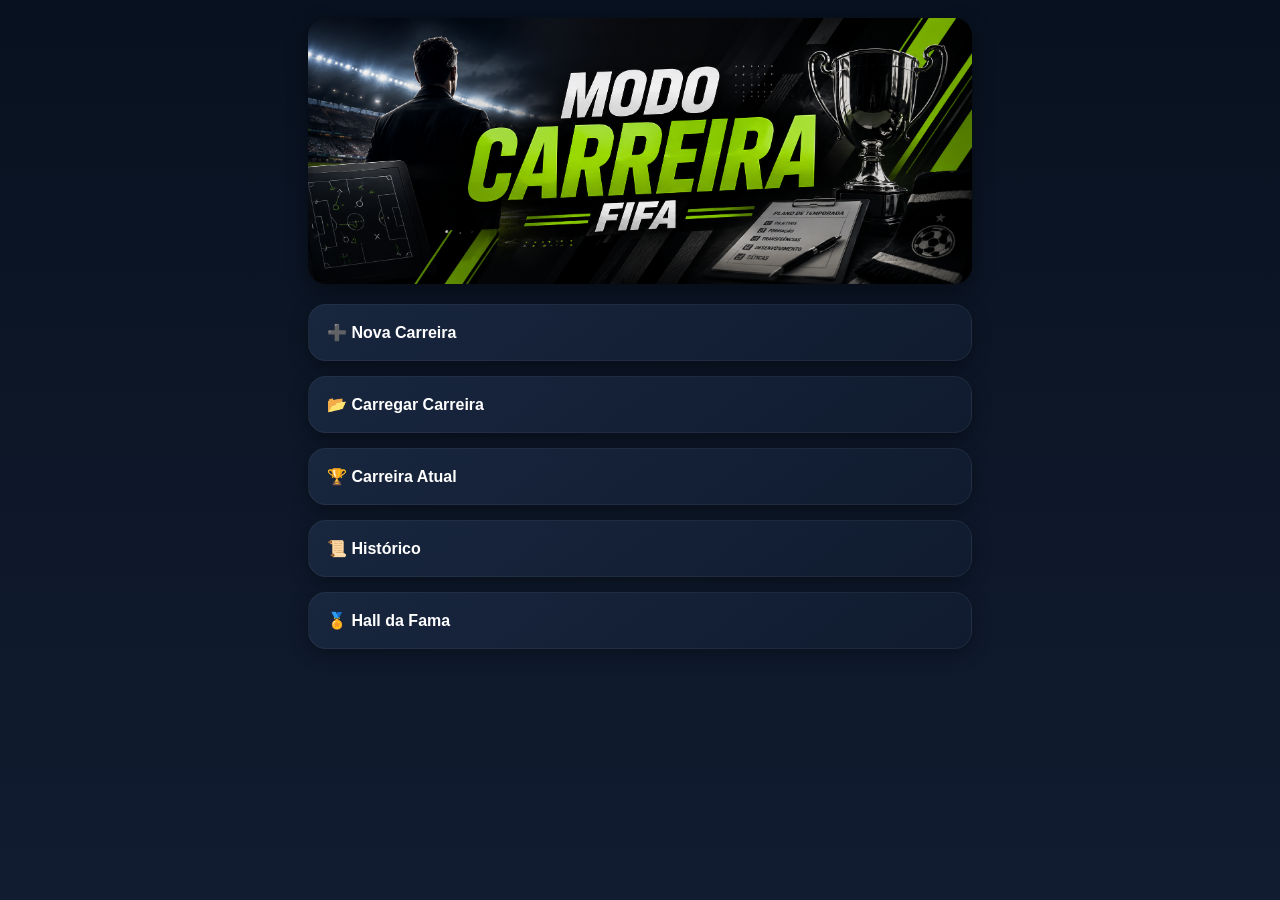
<file: index.html>
<!DOCTYPE html>
<html lang="pt-br">

<head>

<meta charset="UTF-8">

<meta name="viewport"
content="width=device-width,initial-scale=1.0">

<title>Modo Carreira</title>

<link rel="stylesheet" href="style.css">

</head>

<body>

<div class="app">

<img src="titulo.png" class="titulo-img">


<!-- MENU -->

<div id="menu" class="tela ativa">

<div class="card" onclick="ir('nova')">
➕ Nova Carreira
</div>

<div class="card" onclick="ir('carregar')">
📂 Carregar Carreira
</div>

<div class="card" onclick="ir('atual')">
🏆 Carreira Atual
</div>

<div class="card" onclick="ir('historico')">
📜 Histórico
</div>

<div class="card" onclick="ir('hall')">
🏅 Hall da Fama
</div>

</div>


<!-- NOVA -->


<div id="nova" class="tela">

<h2>Nova Carreira</h2>

<input id="nome" placeholder="Nome">

<select id="tipo">

<option>Jogador</option>
<option>Técnico</option>

</select>

<input id="time" placeholder="Time inicial">

<input id="orcamento"
placeholder="Orçamento Inicial">

<input id="temporada"
placeholder="Temporada inicial">
<br>
<button onclick="criar()">

Criar

</button>

<button onclick="ir('menu')">

Voltar

</button>

</div>


<!-- CARREGAR -->

<div id="carregar" class="tela">

<h2>Carreiras</h2>

<div id="listaCarreiras"></div>

<button onclick="ir('menu')">

Voltar

</button>

</div>


<!-- ATUAL -->

<div id="atual" class="tela">

<h2>🏆 Carreira Atual</h2>

<div id="infoAtual"></div>

<button onclick="ir('menu')">

⬅ Voltar ao Menu

</button>

<button
class="danger"
onclick="apagarCarreiraAtual()">

🗑 Apagar Carreira

</button>

<hr>

<div class="menu-temporada">

<div
class="menu-temporada-topo"
onclick="toggleTemporada()">

<span>

⚙️ Dados da Temporada Atual

</span>

<span id="iconeTemp">

▼

</span>

</div>

<div
id="conteudoTemporada"
class="menu-temporada-conteudo">

<div class="container">

<input
id="novoTime"
placeholder="Novo Time">

<button onclick="alterarTime()">
Alterar Time
</button>


<input
id="novaSelecao"
placeholder="Seleção">

<button onclick="alterarSelecao()">
Alterar Seleção
</button>


<input
id="novoJogos"
placeholder="Jogos">

<button onclick="alterarJogos()">
Atualizar Jogos
</button>


<input
id="novoVitorias"
placeholder="Vitórias">

<button onclick="alterarVitorias()">
Atualizar Vitórias
</button>


<input
id="novoEmpates"
placeholder="Empates">

<button onclick="alterarEmpates()">
Atualizar Empates
</button>


<input
id="novoDerrotas"
placeholder="Derrotas">

<button onclick="alterarDerrotas()">
Atualizar Derrotas
</button>


<input
id="novoGols"
placeholder="Gols Marcados">

<button onclick="alterarGols()">
Atualizar Gols
</button>

</div>

<!-- COLUNA DIREITA -->

<div class="dados-bloco direita">

<input
id="novoOrcamento"
placeholder="Orçamento Inicial">

<button onclick="alterarOrcamento()">
Atualizar
</button>


<input
id="novaOrcamentof"
placeholder="Orçamento Final">

<button onclick="alterarOrcamentof()">
Atualizar
</button>


<input
id="novoSalario"
placeholder="Salário">

<button onclick="alterarSalario()">
Salvar Salário
</button>


<input
id="novaTransferencia"
placeholder="Maior Transferência">

<button onclick="alterarTransferencia()">
Atualizar Transferência
</button>


<hr>

<h3>
⚽ Maior Goleada
</h3>

<input
id="golsFeitos"
placeholder="Gols Marcados">

<input
id="golsSofridos"
placeholder="Gols Sofridos">

<input
id="adversarioGoleada"
placeholder="Adversário">

<button
onclick="alterarGoleada()">

Salvar Goleada

</button>


<hr>

<h3>
⚽ Artilheiros da Temporada
</h3>

<input
id="nomeArtilheiro"
placeholder="Nome do jogador">

<input
id="golsArtilheiro"
type="number"
placeholder="Gols">

<button
onclick="adicionarArtilheiro()">

➕ Adicionar Artilheiro

</button>

<div
id="listaArtilheiros">

</div>

</div>


<hr>

<h3>
⭐ Premiações Individuais
</h3>

<label>

<input
type="checkbox"
id="melhorTecnico"
onchange="alterarMelhorTecnico()">

🏆 Técnico do Ano

</label>

<br><br>

<label>

<input
type="checkbox"
id="melhorJogador"
onchange="alterarMelhorJogador()">

⭐ Jogador do Ano

</label>

<hr>

<h3>

🏆 Adicionar Título

</h3>

<select id="tituloSelect">

<option>Liga Nacional</option>

<option>Copa Nacional</option>

<option>Supercopa</option>

<option>Libertadores</option>

<option>Champions League</option>

<option>Europa League</option>

<option>Copa Sul-Americana</option>

<option>Eurocopa</option>

<option>Copa das Confederações</option>

<option>Copa do Mundo</option>

<option>Mundial de Clubes</option>

</select>

<button onclick="adicionarTitulo()">

➕ Adicionar Título

</button>

<hr>

<h3>

📅 Nova Temporada

</h3>

<button onclick="novaTemporada()">

➕ Adicionar Próxima Temporada

</button>

<hr>

<h3>

📖 Temporadas da Carreira

</h3>

<div id="listaTemporadas"></div>

</div>

</div>

</div>


<!-- HISTÓRICO -->

<div id="historico" class="tela">

<h2>

📜 Histórico

</h2>

<button
class="botao-voltar"
onclick="ir('menu')">

⬅ Voltar ao Menu

</button>

<div id="infoHistorico"></div>

</div>


<!-- HALL -->

<div id="hall" class="tela">

<h2>

🏅 Hall da Fama

</h2>

<button onclick="ir('menu')">

⬅ Voltar ao Menu

</button>

<br>

<div id="infoHall"></div>


</div>


</div>

<script src="script.js"></script>

</body>

</html>
</file>
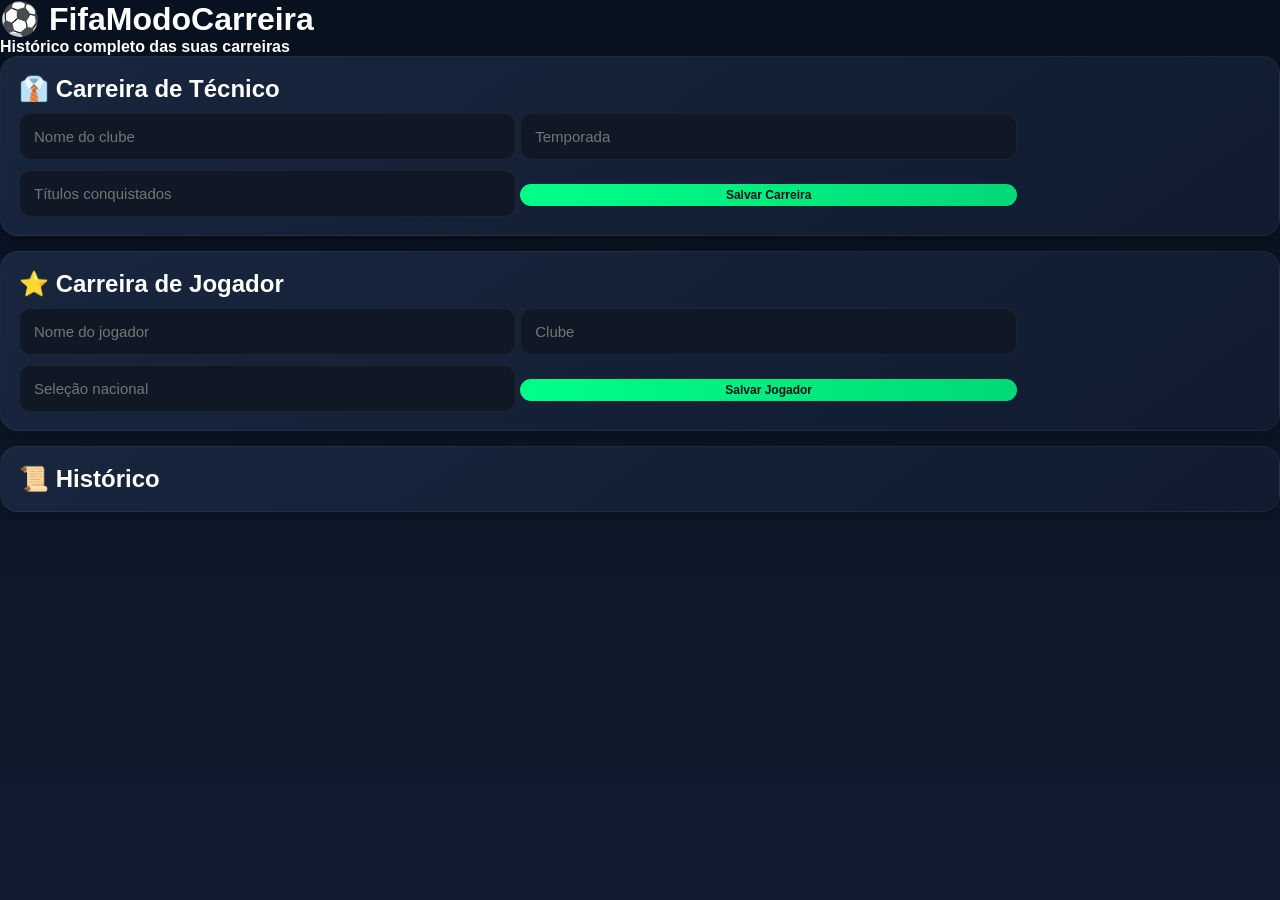
<file: index_backup.html>
<!DOCTYPE html>
<html lang="pt-BR">
<head>
<meta charset="UTF-8">
<meta name="viewport" content="width=device-width, initial-scale=1.0">
<title>FifaModoCarreira</title>

<link rel="stylesheet" href="style.css">
</head>

<body>

<header>
<h1>⚽ FifaModoCarreira</h1>
<p>Histórico completo das suas carreiras</p>
</header>

<main>

<div class="card">

<h2>👔 Carreira de Técnico</h2>

<input type="text" id="clube" placeholder="Nome do clube">

<input type="text" id="temporada" placeholder="Temporada">

<input type="text" id="titulos" placeholder="Títulos conquistados">

<button onclick="salvarTecnico()">
Salvar Carreira
</button>

</div>

<div class="card">

<h2>⭐ Carreira de Jogador</h2>

<input type="text" id="jogador" placeholder="Nome do jogador">

<input type="text" id="clubeJogador" placeholder="Clube">

<input type="text" id="selecao" placeholder="Seleção nacional">

<button onclick="salvarJogador()">
Salvar Jogador
</button>

</div>

<div class="card">

<h2>📜 Histórico</h2>

<div id="historico"></div>

</div>

</main>

<script src="script.js"></script>

</body>
</html>
</file>
<file: style.css>
@import url('https://fonts.googleapis.com/css2?family=Rajdhani:wght@400;500;600;700&display=swap');

.escudo-historico{

width:48px;

height:48px;

object-fit:contain;

margin-right:12px;

}

*{
    margin:0;
    padding:0;
    box-sizing:border-box;
}

body{

font-family: 'Oswald', sans-serif;
font-weight: 900;

    background:
    linear-gradient(
        180deg,
        #08111f,
        #0d1728,
        #111c31
    );

    color:#fff;

    min-height:100vh;

}

.app{

    max-width:700px;

    margin:auto;

    padding:18px;

}

.titulo-img{

    width:100%;

    display:block;

    border-radius:18px;

    margin-bottom:20px;

    box-shadow:
    0 6px 20px rgba(0,0,0,.4);

}

.tela{

    display:none;

}

.tela.ativa{

    display:block;

    animation:fade .35s ease;

}

@keyframes fade{

from{

opacity:0;

transform:translateY(10px);

}

to{

opacity:1;

transform:translateY(0);

}

}

.card{

    background:
    linear-gradient(
        145deg,
        #18263e,
        #101b2f
    );

    border-radius:18px;

    padding:18px;

    margin-bottom:15px;

    border:1px solid rgba(255,255,255,.05);

    box-shadow:
    0 5px 18px rgba(0,0,0,.35);

}

.card h3{

    color:#00ff88;

    margin-bottom:10px;

}

.card p{

    margin:6px 0;

}

.temporada-card{

display:flex;

flex-direction:column;

width:100%;

padding:16px;

gap:8px;

}

.temporada-card p{

display:block;

width:100%;

white-space:normal;

word-break:normal;

overflow-wrap:break-word;

}

.temporada-card h3{

width:100%;

}

.temporada-card div{

width:100%;

display:flex;

flex-direction:column;

gap:6px;

}

.temporada-card ul{

    padding-left:20px;

    margin-top:8px;

}

.temporada-card li{

    margin-bottom:4px;

}

input,
select{

    width:40%;

    padding:14px;

    margin-top:10px;

    border:none;

    outline:none;

    border-radius:12px;

    background:#101826;

    color:#fff;

    font-size:15px;

    border:
    1px solid rgba(255,255,255,.05);

}

input:focus,
select:focus{

    border:
    1px solid #00ff88;

    box-shadow:
    0 0 10px rgba(0,255,136,.3);

}

button{

    width:40%;

    margin-top:12px;

    padding:4px;

    border:none;

    border-radius:50px;

    cursor:pointer;

    font-size:12px;

    font-weight:900;

    color:#061119;

    background:
    linear-gradient(
        90deg,
        #00ff88,
        #00d977
    );

}

button:hover{

    transform:scale(1.02);

}

button:active{

    transform:scale(.98);

}

button.danger{

    color:white;

    background:
    linear-gradient(
        90deg,
        #ff4444,
        #d91f1f
    );

}

.botao-voltar{

    margin-top:20px;

}

hr{

    border:0;

    height:1px;

    background:#27344f;

    margin:25px 0;

}

.menu-temporada{

    margin-top:15px;

    background:#18263e;

    border-radius:15px;

    overflow:hidden;

}

.menu-temporada-topo{

    padding:18px;

    display:flex;

    justify-content:space-between;

    align-items:center;

    cursor:pointer;

    font-weight:bold;

    color:#00ff88;

}

.menu-temporada-conteudo{

    display:none;

    padding:15px;

}

.menu-temporada-conteudo.aberto{

    display:block;

}


#iconeTemp{

    font-size:18px;

}

#infoHistorico .card{

    margin-bottom:20px;

}

#infoHistorico h3{

    color:#00ff88;

}

#infoHall .card{

    margin-bottom:20px;

}

::-webkit-scrollbar{

    width:8px;

}

::-webkit-scrollbar-thumb{

    background:#00ff88;

    border-radius:10px;

}

::-webkit-scrollbar-track{

    background:#0d1728;

}

.escudo{

width:90px;

height:90px;

object-fit:contain;

display:block;

margin:15px auto;

}

#infoHistorico h2{

color:#00ff88;

margin-bottom:15px;

}

#infoHistorico h3{

margin-bottom:10px;

}

#infoHistorico .temporada-card{

margin-top:15px;

}

#infoHall .card{

margin-bottom:18px;

}

#infoHall h3{

color:#00ff88;

margin-bottom:12px;

}

#infoHall p{

margin:8px 0;

font-size:15px;

}

#infoHall .card{

    margin-bottom:18px;

}

#infoHall h3{

    color:#00ff88;

    margin-bottom:12px;

    font-size:18px;

}

#infoHall p{

    margin:8px 0;

    font-size:15px;

}

.hall-item{

    padding:10px;

    margin-top:8px;

    border-radius:12px;

    background:#101827;

}

.hall-item:nth-child(2){

    border-left:4px solid gold;

}

.hall-item:nth-child(3){

    border-left:4px solid silver;

}

.hall-item:nth-child(4){

    border-left:4px solid #cd7f32;

}

.menu-temporada-conteudo input{

    padding:10px;

    font-size:14px;

    margin-top:8px;

}

.menu-temporada-conteudo button{

    padding:10px;

    font-size:14px;

    margin-top:8px;

}

.menu-temporada-conteudo h3{

    font-size:16px;

    margin-bottom:10px;

}

.menu-temporada-conteudo{

    padding:12px;

}

.menu-temporada{

    border-radius:12px;

}

.menu-temporada-topo{

    padding:14px 16px;

    font-size:15px;

}


.escudo-historico{

width:58px;

height:58px;

object-fit:contain;

border-radius:50%;

padding:4px;

background:

rgba(

255,

255,

255,

0.03

);

margin-right:14px;

}


.temporada-card{

display:flex;

gap:14px;

align-items:flex-start;

padding:16px;

border-radius:18px;

background:

rgba(

255,

255,

255,

0.03

);

margin-bottom:12px;

}


.temporada-card div{

flex:1;

}


.temporada-card h3{

margin-bottom:6px;

}

.dados-colunas{

display:flex;

gap:15px;

}


.dados-bloco{

flex:2;

}


@media(max-width:700px){

.dados-colunas{

flex-direction:column;

}

}
</file>
